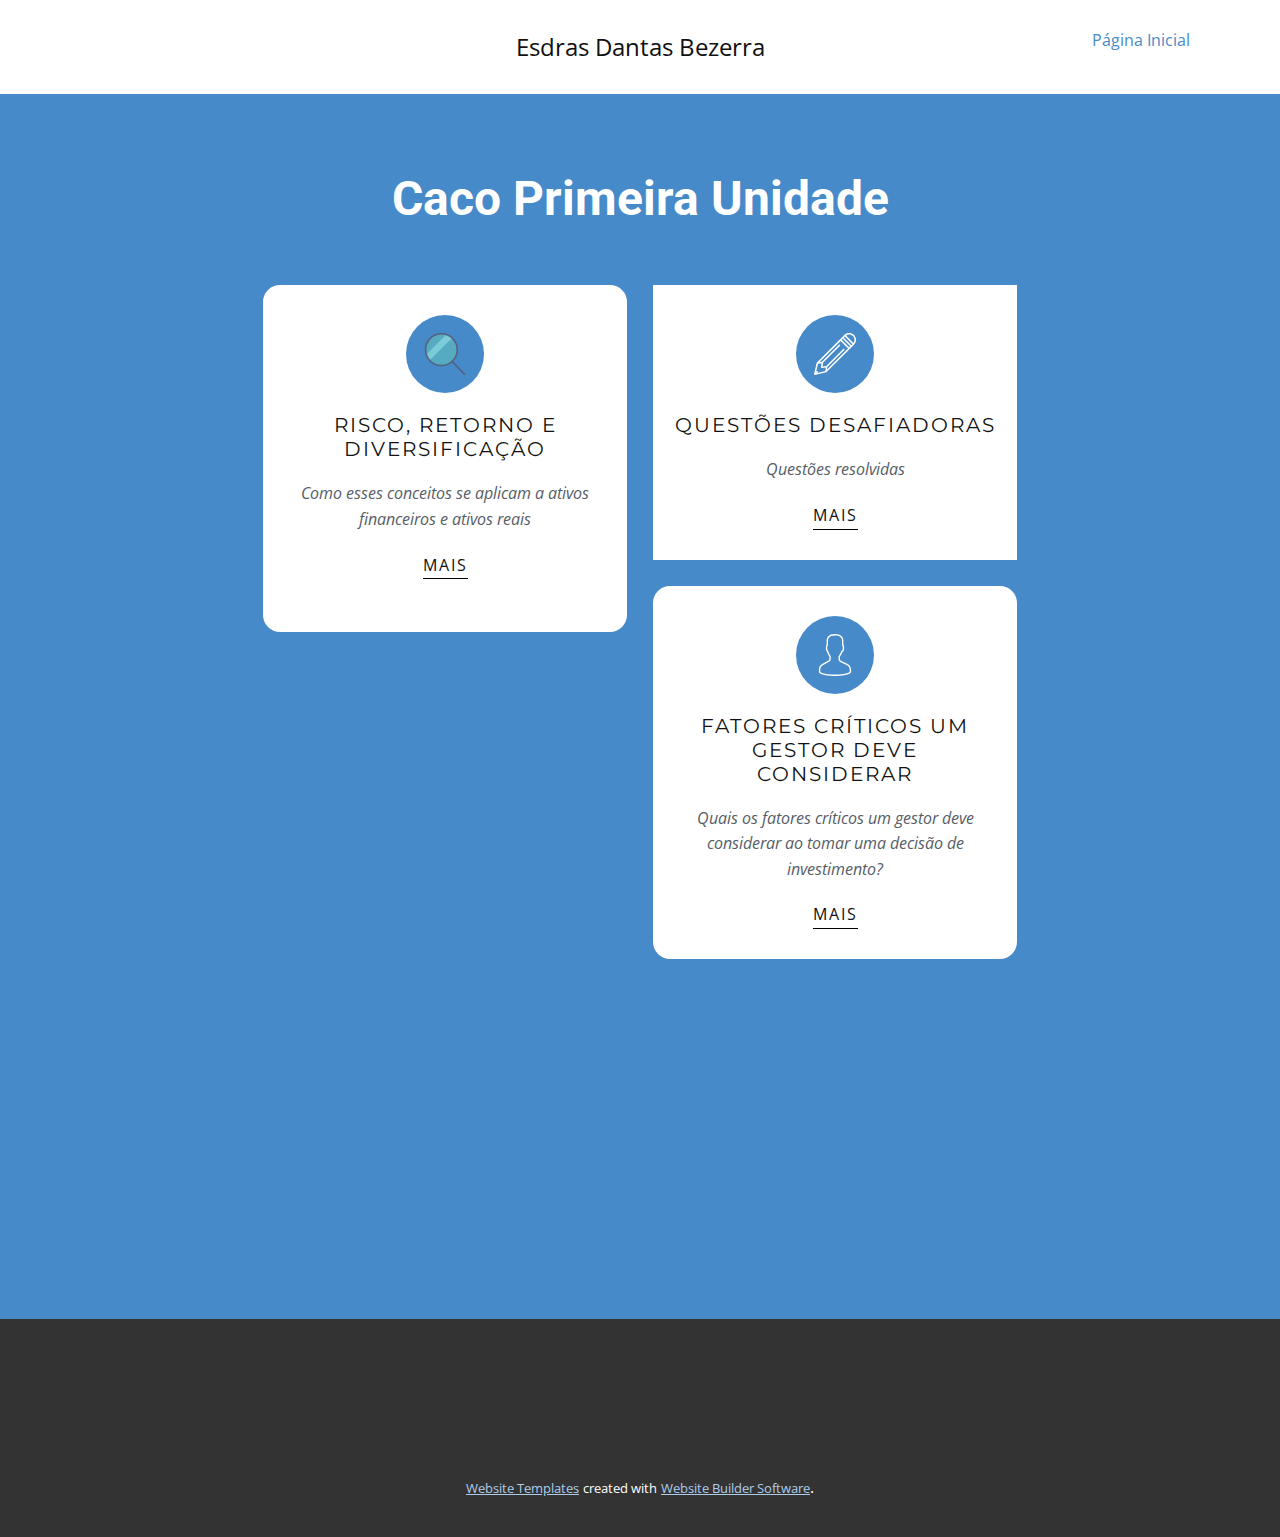
<file: index.html>
<!DOCTYPE html>
<html style="font-size: 16px;" lang="pt"><head>
    <meta name="viewport" content="width=device-width, initial-scale=1.0">
    <meta charset="utf-8">
    <meta name="keywords" content="Caco Primeira Unidade">
    <meta name="description" content="">
    <title>Página Inicial</title>
    <link rel="stylesheet" href="nicepage.css" media="screen">
<link rel="stylesheet" href="Página-Inicial.css" media="screen">
    <script class="u-script" type="text/javascript" src="jquery.js" "="" defer=""></script>
    <script class="u-script" type="text/javascript" src="nicepage.js" "="" defer=""></script>
    <meta name="generator" content="Nicepage 4.17.10, nicepage.com">
    <link id="u-theme-google-font" rel="stylesheet" href="https://fonts.googleapis.com/css?family=Roboto:100,100i,300,300i,400,400i,500,500i,700,700i,900,900i|Open+Sans:300,300i,400,400i,500,500i,600,600i,700,700i,800,800i">
    <link id="u-page-google-font" rel="stylesheet" href="https://fonts.googleapis.com/css?family=Montserrat:100,100i,200,200i,300,300i,400,400i,500,500i,600,600i,700,700i,800,800i,900,900i">
    
    
    <script type="application/ld+json">{
		"@context": "http://schema.org",
		"@type": "Organization",
		"name": ""
}</script>
    <meta name="theme-color" content="#478ac9">
    <meta property="og:title" content="Página Inicial">
    <meta property="og:type" content="website">
  </head>
  <body data-home-page="Página-Inicial.html" data-home-page-title="Página Inicial" class="u-body u-xl-mode" data-lang="pt"><header class="u-clearfix u-header u-header" id="sec-9819"><div class="u-clearfix u-sheet u-sheet-1">
        <nav class="u-align-right u-menu u-menu-one-level u-offcanvas u-menu-1">
          <div class="menu-collapse" style="font-size: 1rem; letter-spacing: 0px;">
            <a class="u-button-style u-custom-left-right-menu-spacing u-custom-padding-bottom u-custom-top-bottom-menu-spacing u-nav-link u-text-active-palette-1-base u-text-hover-palette-2-base" href="#">
              <svg class="u-svg-link" viewBox="0 0 24 24"><use xmlns:xlink="http://www.w3.org/1999/xlink" xlink:href="#menu-hamburger"></use></svg>
              <svg class="u-svg-content" version="1.1" id="menu-hamburger" viewBox="0 0 16 16" x="0px" y="0px" xmlns:xlink="http://www.w3.org/1999/xlink" xmlns="http://www.w3.org/2000/svg"><g><rect y="1" width="16" height="2"></rect><rect y="7" width="16" height="2"></rect><rect y="13" width="16" height="2"></rect>
</g></svg>
            </a>
          </div>
          <div class="u-custom-menu u-nav-container">
            <ul class="u-nav u-unstyled u-nav-1"><li class="u-nav-item"><a class="u-button-style u-nav-link u-text-active-palette-1-base u-text-hover-palette-2-base" href="Página-Inicial.html" style="padding: 10px 20px;">Página Inicial</a>
</li></ul>
          </div>
          <div class="u-custom-menu u-nav-container-collapse">
            <div class="u-black u-container-style u-inner-container-layout u-opacity u-opacity-95 u-sidenav">
              <div class="u-inner-container-layout u-sidenav-overflow">
                <div class="u-menu-close"></div>
                <ul class="u-align-center u-nav u-popupmenu-items u-unstyled u-nav-2"><li class="u-nav-item"><a class="u-button-style u-nav-link" href="Página-Inicial.html">Página Inicial</a>
</li></ul>
              </div>
            </div>
            <div class="u-black u-menu-overlay u-opacity u-opacity-70"></div>
          </div>
        </nav>
        <p class="u-text u-text-default u-text-1">Esdras Dantas Bezerra<br>
        </p>
      </div></header>
    <section class="u-clearfix u-palette-5-light-2 u-section-1" id="carousel_e1e2">
      <div class="u-absolute-hcenter u-container-style u-expanded u-group u-palette-1-base u-shape-rectangle u-group-1">
        <div class="u-container-layout u-container-layout-1">
          <h2 class="u-align-center u-text u-text-body-alt-color u-text-1">Caco Primeira Unidade</h2>
        </div>
      </div>
      <div class="u-clearfix u-gutter-26 u-layout-wrap u-layout-wrap-1">
        <div class="u-gutter-0 u-layout">
          <div class="u-layout-row">
            <div class="u-size-30">
              <div class="u-layout-col">
                <div class="u-align-center u-container-style u-layout-cell u-radius-30 u-size-30 u-white u-layout-cell-1">
                  <div class="u-container-layout u-valign-top u-container-layout-2"><span class="u-icon u-icon-circle u-palette-1-base u-icon-1"><svg class="u-svg-link" preserveAspectRatio="xMidYMin slice" viewBox="0 0 52.966 52.966" style=""><use xmlns:xlink="http://www.w3.org/1999/xlink" xlink:href="#svg-9340"></use></svg><svg xmlns="http://www.w3.org/2000/svg" xmlns:xlink="http://www.w3.org/1999/xlink" version="1.1" xml:space="preserve" class="u-svg-content" viewBox="0 0 52.966 52.966" x="0px" y="0px" id="svg-9340" style="enable-background:new 0 0 52.966 52.966;"><circle style="fill:#57ABC1;" cx="21.983" cy="21" r="20"></circle><line style="fill:none;stroke:#556080;stroke-width:2;stroke-linecap:round;stroke-miterlimit:10;" x1="35.437" y1="35.798" x2="50.983" y2="51.966"></line><path style="fill:#7CCBD8;" d="M3.002,27.253c0.848,2.582,2.24,5.018,4.167,7.146L35.382,6.186
	c-2.129-1.928-4.564-3.319-7.146-4.167L3.002,27.253z"></path><path style="fill:#556080;" d="M21.983,42c-11.58,0-21-9.42-21-21s9.42-21,21-21s21,9.42,21,21S33.562,42,21.983,42z M21.983,2
	c-10.477,0-19,8.523-19,19s8.523,19,19,19s19-8.523,19-19S32.459,2,21.983,2z"></path></svg></span>
                    <h5 class="u-custom-font u-font-montserrat u-text u-text-2"> risco, retorno e diversificação</h5>
                    <p class="u-text u-text-palette-5-dark-2 u-text-3"> Como esses conceitos se aplicam a ativos financeiros e ativos reais</p>
                    <a href="risco-retorno.html" data-page-id="50401811" class="u-active-none u-align-center u-border-1 u-border-active-grey-60 u-border-black u-border-hover-grey-60 u-btn u-button-style u-hover-none u-none u-text-body-color u-btn-1">MAIS</a>
                  </div>
                </div>
                <div class="u-container-style u-layout-cell u-shape-round u-size-30 u-layout-cell-2" data-animation-name="" data-animation-duration="0" data-animation-delay="0" data-animation-direction="">
                  <div class="u-container-layout u-container-layout-3"></div>
                </div>
              </div>
            </div>
            <div class="u-size-30">
              <div class="u-layout-col">
                <div class="u-align-center u-container-style u-layout-cell u-shape-rectangle u-size-20 u-white u-layout-cell-3" data-animation-name="" data-animation-duration="0" data-animation-delay="0" data-animation-direction="">
                  <div class="u-container-layout u-valign-top u-container-layout-4"><span class="u-icon u-icon-circle u-palette-1-base u-icon-2"><svg class="u-svg-link" preserveAspectRatio="xMidYMin slice" viewBox="0 0 55.25 55.25" style=""><use xmlns:xlink="http://www.w3.org/1999/xlink" xlink:href="#svg-ee70"></use></svg><svg class="u-svg-content" viewBox="0 0 55.25 55.25" x="0px" y="0px" id="svg-ee70" style="enable-background:new 0 0 55.25 55.25;"><path d="M52.618,2.631c-3.51-3.508-9.219-3.508-12.729,0L3.827,38.693C3.81,38.71,3.8,38.731,3.785,38.749
	c-0.021,0.024-0.039,0.05-0.058,0.076c-0.053,0.074-0.094,0.153-0.125,0.239c-0.009,0.026-0.022,0.049-0.029,0.075
	c-0.003,0.01-0.009,0.02-0.012,0.03l-3.535,14.85c-0.016,0.067-0.02,0.135-0.022,0.202C0.004,54.234,0,54.246,0,54.259
	c0.001,0.114,0.026,0.225,0.065,0.332c0.009,0.025,0.019,0.047,0.03,0.071c0.049,0.107,0.11,0.21,0.196,0.296
	c0.095,0.095,0.207,0.168,0.328,0.218c0.121,0.05,0.25,0.075,0.379,0.075c0.077,0,0.155-0.009,0.231-0.027l14.85-3.535
	c0.027-0.006,0.051-0.021,0.077-0.03c0.034-0.011,0.066-0.024,0.099-0.039c0.072-0.033,0.139-0.074,0.201-0.123
	c0.024-0.019,0.049-0.033,0.072-0.054c0.008-0.008,0.018-0.012,0.026-0.02l36.063-36.063C56.127,11.85,56.127,6.14,52.618,2.631z
	 M51.204,4.045c2.488,2.489,2.7,6.397,0.65,9.137l-9.787-9.787C44.808,1.345,48.716,1.557,51.204,4.045z M46.254,18.895l-9.9-9.9
	l1.414-1.414l9.9,9.9L46.254,18.895z M4.961,50.288c-0.391-0.391-1.023-0.391-1.414,0L2.79,51.045l2.554-10.728l4.422-0.491
	l-0.569,5.122c-0.004,0.038,0.01,0.073,0.01,0.11c0,0.038-0.014,0.072-0.01,0.11c0.004,0.033,0.021,0.06,0.028,0.092
	c0.012,0.058,0.029,0.111,0.05,0.165c0.026,0.065,0.057,0.124,0.095,0.181c0.031,0.046,0.062,0.087,0.1,0.127
	c0.048,0.051,0.1,0.094,0.157,0.134c0.045,0.031,0.088,0.06,0.138,0.084C9.831,45.982,9.9,46,9.972,46.017
	c0.038,0.009,0.069,0.03,0.108,0.035c0.036,0.004,0.072,0.006,0.109,0.006c0,0,0.001,0,0.001,0c0,0,0.001,0,0.001,0h0.001
	c0,0,0.001,0,0.001,0c0.036,0,0.073-0.002,0.109-0.006l5.122-0.569l-0.491,4.422L4.204,52.459l0.757-0.757
	C5.351,51.312,5.351,50.679,4.961,50.288z M17.511,44.809L39.889,22.43c0.391-0.391,0.391-1.023,0-1.414s-1.023-0.391-1.414,0
	L16.097,43.395l-4.773,0.53l0.53-4.773l22.38-22.378c0.391-0.391,0.391-1.023,0-1.414s-1.023-0.391-1.414,0L10.44,37.738
	l-3.183,0.354L34.94,10.409l9.9,9.9L17.157,47.992L17.511,44.809z M49.082,16.067l-9.9-9.9l1.415-1.415l9.9,9.9L49.082,16.067z"></path></svg></span>
                    <h5 class="u-custom-font u-font-montserrat u-text u-text-4"> questões desafiadoras</h5>
                    <p class="u-text u-text-palette-5-dark-2 u-text-5">Questões resolvidas</p>
                    <a href="questoes.html" data-page-id="2594430866" class="u-active-none u-align-center u-border-1 u-border-active-grey-60 u-border-black u-border-hover-grey-60 u-btn u-button-style u-hover-none u-none u-text-body-color u-btn-2">MAIS</a>
                  </div>
                </div>
                <div class="u-align-center u-container-style u-layout-cell u-radius-30 u-shape-round u-size-20 u-white u-layout-cell-4" data-animation-name="" data-animation-duration="0" data-animation-delay="0" data-animation-direction="">
                  <div class="u-container-layout u-valign-top u-container-layout-5"><span class="u-icon u-icon-circle u-palette-1-base u-text-white u-icon-3"><svg class="u-svg-link" preserveAspectRatio="xMidYMin slice" viewBox="0 0 60 60" style=""><use xmlns:xlink="http://www.w3.org/1999/xlink" xlink:href="#svg-7345"></use></svg><svg class="u-svg-content" viewBox="0 0 60 60" x="0px" y="0px" id="svg-7345" style="enable-background:new 0 0 60 60;"><path d="M48.014,42.889l-9.553-4.776C37.56,37.662,37,36.756,37,35.748v-3.381c0.229-0.28,0.47-0.599,0.719-0.951
	c1.239-1.75,2.232-3.698,2.954-5.799C42.084,24.97,43,23.575,43,22v-4c0-0.963-0.36-1.896-1-2.625v-5.319
	c0.056-0.55,0.276-3.824-2.092-6.525C37.854,1.188,34.521,0,30,0s-7.854,1.188-9.908,3.53C17.724,6.231,17.944,9.506,18,10.056
	v5.319c-0.64,0.729-1,1.662-1,2.625v4c0,1.217,0.553,2.352,1.497,3.109c0.916,3.627,2.833,6.36,3.503,7.237v3.309
	c0,0.968-0.528,1.856-1.377,2.32l-8.921,4.866C8.801,44.424,7,47.458,7,50.762V54c0,4.746,15.045,6,23,6s23-1.254,23-6v-3.043
	C53,47.519,51.089,44.427,48.014,42.889z M51,54c0,1.357-7.412,4-21,4S9,55.357,9,54v-3.238c0-2.571,1.402-4.934,3.659-6.164
	l8.921-4.866C23.073,38.917,24,37.354,24,35.655v-4.019l-0.233-0.278c-0.024-0.029-2.475-2.994-3.41-7.065l-0.091-0.396l-0.341-0.22
	C19.346,23.303,19,22.676,19,22v-4c0-0.561,0.238-1.084,0.67-1.475L20,16.228V10l-0.009-0.131c-0.003-0.027-0.343-2.799,1.605-5.021
	C23.253,2.958,26.081,2,30,2c3.905,0,6.727,0.951,8.386,2.828c1.947,2.201,1.625,5.017,1.623,5.041L40,16.228l0.33,0.298
	C40.762,16.916,41,17.439,41,18v4c0,0.873-0.572,1.637-1.422,1.899l-0.498,0.153l-0.16,0.495c-0.669,2.081-1.622,4.003-2.834,5.713
	c-0.297,0.421-0.586,0.794-0.837,1.079L35,31.623v4.125c0,1.77,0.983,3.361,2.566,4.153l9.553,4.776
	C49.513,45.874,51,48.28,51,50.957V54z"></path></svg></span>
                    <h5 class="u-custom-font u-font-montserrat u-text u-text-6"> fatores críticos um gestor deve considerar</h5>
                    <p class="u-text u-text-palette-5-dark-2 u-text-7"> Quais os fatores críticos um gestor deve considerar ao tomar uma decisão de investimento?</p>
                    <a href="fatores.html" data-page-id="140708878" class="u-active-none u-align-center u-border-1 u-border-active-grey-60 u-border-black u-border-hover-grey-60 u-btn u-button-style u-hover-none u-none u-text-body-color u-btn-3">MAIS</a>
                  </div>
                </div>
                <div class="u-container-style u-layout-cell u-size-20 u-layout-cell-5">
                  <div class="u-container-layout u-container-layout-6"></div>
                </div>
              </div>
            </div>
          </div>
        </div>
      </div>
    </section>
    
    
    <footer class="u-align-center u-clearfix u-footer u-grey-80 u-footer" id="sec-7548"><div class="u-align-left u-clearfix u-sheet u-sheet-1"></div></footer>
    <section class="u-backlink u-clearfix u-grey-80">
      <a class="u-link" href="https://nicepage.com/website-templates" target="_blank">
        <span>Website Templates</span>
      </a>
      <p class="u-text">
        <span>created with</span>
      </p>
      <a class="u-link" href="" target="_blank">
        <span>Website Builder Software</span>
      </a>. 
    </section>
  
</body></html>
</file>
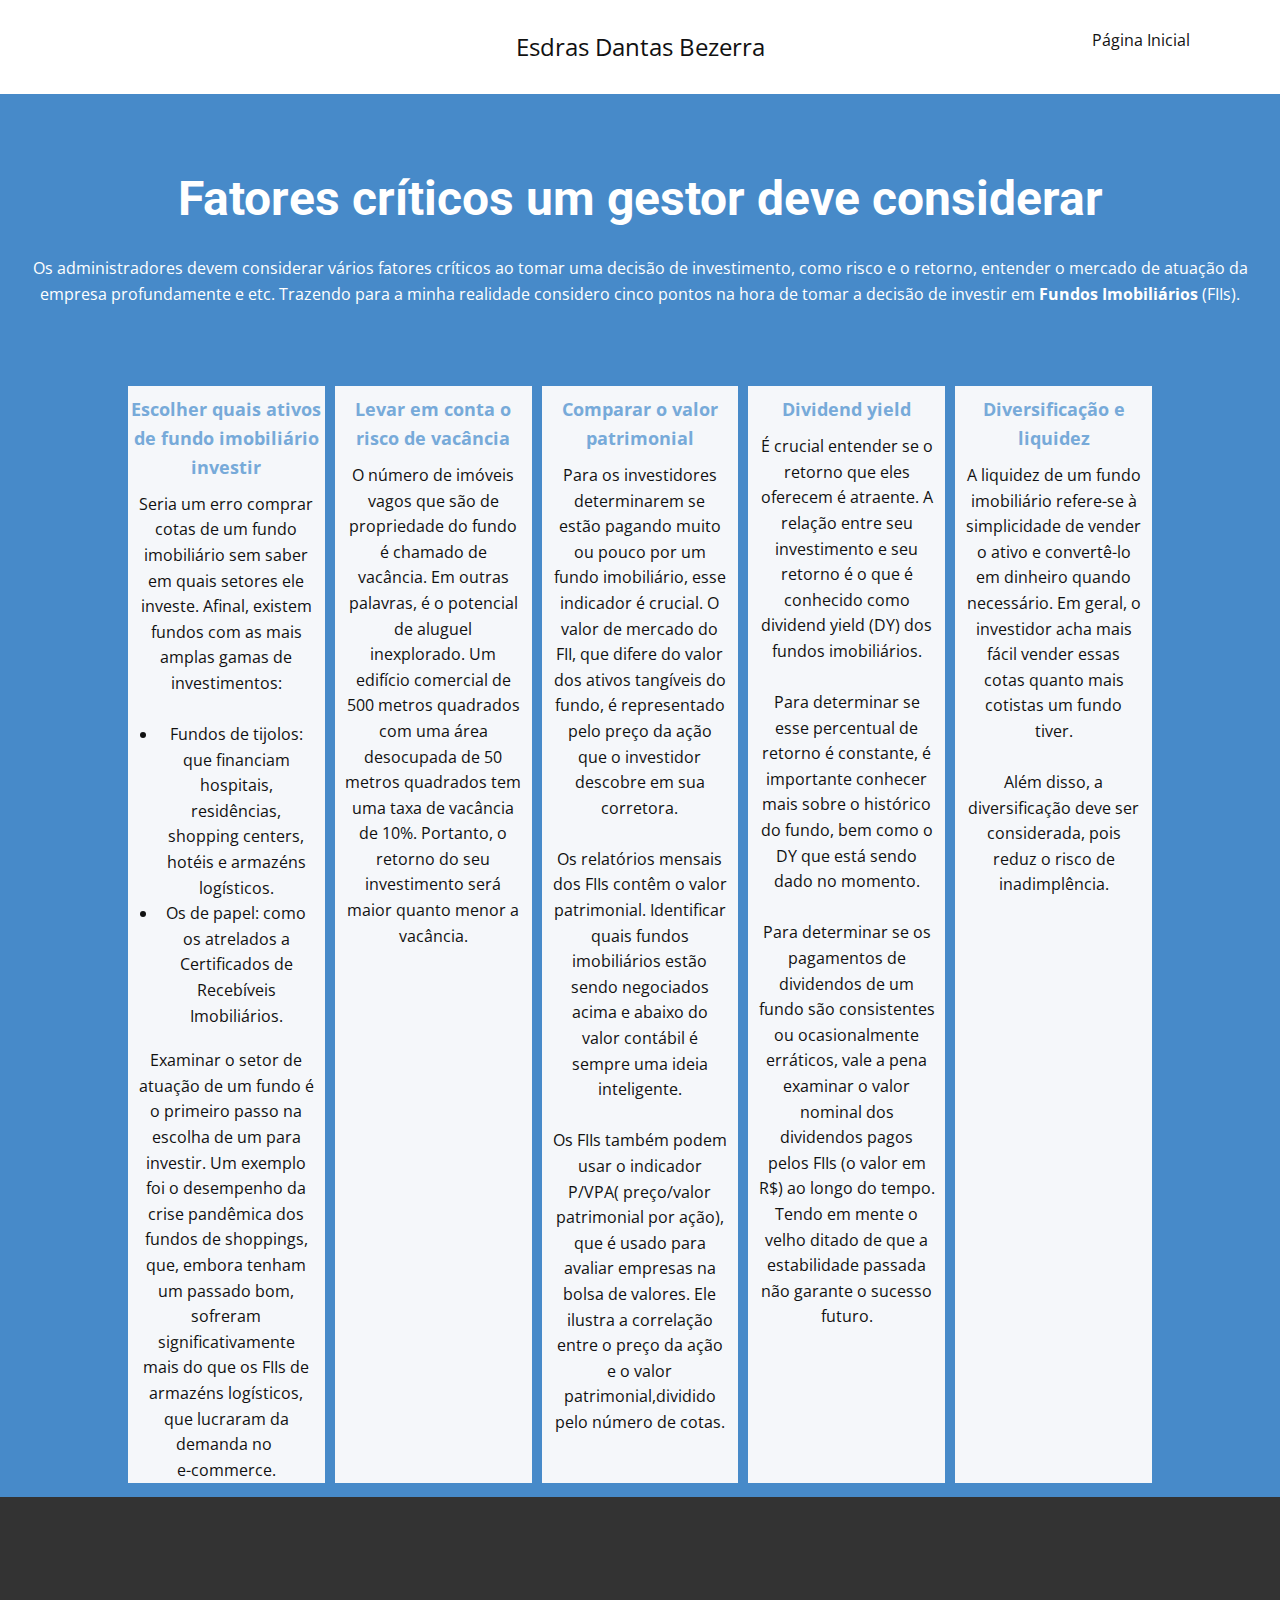
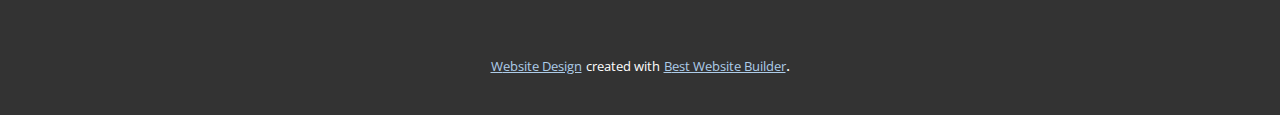
<file: fatores.html>
<!DOCTYPE html>
<html style="font-size: 16px;" lang="pt"><head>
    <meta name="viewport" content="width=device-width, initial-scale=1.0">
    <meta charset="utf-8">
    <meta name="keywords" content="Caco Primeira Unidade">
    <meta name="description" content="">
    <title>fatores</title>
    <link rel="stylesheet" href="nicepage.css" media="screen">
<link rel="stylesheet" href="fatores.css" media="screen">
    <script class="u-script" type="text/javascript" src="jquery.js" "="" defer=""></script>
    <script class="u-script" type="text/javascript" src="nicepage.js" "="" defer=""></script>
    <meta name="generator" content="Nicepage 4.17.10, nicepage.com">
    <link id="u-theme-google-font" rel="stylesheet" href="https://fonts.googleapis.com/css?family=Roboto:100,100i,300,300i,400,400i,500,500i,700,700i,900,900i|Open+Sans:300,300i,400,400i,500,500i,600,600i,700,700i,800,800i">
    
    
    <script type="application/ld+json">{
		"@context": "http://schema.org",
		"@type": "Organization",
		"name": ""
}</script>
    <meta name="theme-color" content="#478ac9">
    <meta property="og:title" content="fatores">
    <meta property="og:type" content="website">
  </head>
  <body class="u-body u-xl-mode" data-lang="pt"><header class="u-clearfix u-header u-header" id="sec-9819"><div class="u-clearfix u-sheet u-sheet-1">
        <nav class="u-align-right u-menu u-menu-one-level u-offcanvas u-menu-1">
          <div class="menu-collapse" style="font-size: 1rem; letter-spacing: 0px;">
            <a class="u-button-style u-custom-left-right-menu-spacing u-custom-padding-bottom u-custom-top-bottom-menu-spacing u-nav-link u-text-active-palette-1-base u-text-hover-palette-2-base" href="#">
              <svg class="u-svg-link" viewBox="0 0 24 24"><use xmlns:xlink="http://www.w3.org/1999/xlink" xlink:href="#menu-hamburger"></use></svg>
              <svg class="u-svg-content" version="1.1" id="menu-hamburger" viewBox="0 0 16 16" x="0px" y="0px" xmlns:xlink="http://www.w3.org/1999/xlink" xmlns="http://www.w3.org/2000/svg"><g><rect y="1" width="16" height="2"></rect><rect y="7" width="16" height="2"></rect><rect y="13" width="16" height="2"></rect>
</g></svg>
            </a>
          </div>
          <div class="u-custom-menu u-nav-container">
            <ul class="u-nav u-unstyled u-nav-1"><li class="u-nav-item"><a class="u-button-style u-nav-link u-text-active-palette-1-base u-text-hover-palette-2-base" href="Página-Inicial.html" style="padding: 10px 20px;">Página Inicial</a>
</li></ul>
          </div>
          <div class="u-custom-menu u-nav-container-collapse">
            <div class="u-black u-container-style u-inner-container-layout u-opacity u-opacity-95 u-sidenav">
              <div class="u-inner-container-layout u-sidenav-overflow">
                <div class="u-menu-close"></div>
                <ul class="u-align-center u-nav u-popupmenu-items u-unstyled u-nav-2"><li class="u-nav-item"><a class="u-button-style u-nav-link" href="Página-Inicial.html">Página Inicial</a>
</li></ul>
              </div>
            </div>
            <div class="u-black u-menu-overlay u-opacity u-opacity-70"></div>
          </div>
        </nav>
        <p class="u-text u-text-default u-text-1">Esdras Dantas Bezerra<br>
        </p>
      </div></header>
    <section class="u-clearfix u-palette-5-light-2 u-section-1" id="carousel_e1e2">
      <div class="u-container-style u-expanded-width u-group u-palette-1-base u-shape-rectangle u-group-1">
        <div class="u-container-layout u-container-layout-1">
          <h2 class="u-align-center u-text u-text-body-alt-color u-text-1"> Fatores críticos um gestor deve considerar</h2>
          <p class="u-align-center u-text u-text-2">Os administradores devem considerar vários fatores críticos ao tomar uma decisão de investimento, como risco e o retorno,&nbsp;entender o mercado de atuação da empresa profundamente e etc. Trazendo para a minha realidade considero cinco pontos na hora de tomar a decisão de investir em <b>Fundos Imobiliários</b>&nbsp;(FIIs).
          </p>
          <div class="u-list u-list-1">
            <div class="u-repeater u-repeater-1">
              <div class="u-container-style u-custom-item u-list-item u-palette-5-light-3 u-repeater-item u-list-item-1">
                <div class="u-container-layout u-similar-container u-container-layout-2">
                  <p class="u-align-center u-text u-text-default u-text-palette-1-light-1 u-text-3">
                    <span style="font-weight: 700;">Escolher quais ativos de fundo imobiliário investir</span>
                  </p>
                  <p class="u-align-center u-text u-text-4"> Seria um erro comprar cotas de um fundo imobiliário sem saber em quais setores ele investe. Afinal, existem fundos com as mais amplas gamas de investimentos:<br>&nbsp;<br>
                  </p>
                  <ul class="u-align-center u-custom-item u-text u-text-5">
                    <li> Fundos de tijolos: que financiam hospitais, residências, shopping centers, hotéis e armazéns logísticos.</li>
                    <li> Os de papel: como os atrelados a Certificados de Recebíveis Imobiliários.</li>
                  </ul>
                  <p class="u-align-center u-custom-item u-text u-text-6"> Examinar o setor de atuação de um fundo é o primeiro passo na escolha de um para investir. Um exemplo foi o desempenho da crise pandêmica dos fundos de shoppings, que, embora tenham um passado bom, sofreram significativamente mais do que os FIIs de armazéns logísticos, que lucraram da demanda no&nbsp;<br>e-commerce.
                  </p>
                </div>
              </div>
              <div class="u-container-style u-custom-item u-list-item u-palette-5-light-3 u-repeater-item u-list-item-2">
                <div class="u-container-layout u-similar-container u-container-layout-3">
                  <p class="u-align-center u-text u-text-default u-text-palette-1-light-1 u-text-7">Levar em conta o risco de va​cância</p>
                  <p class="u-align-center u-text u-text-8"> O número de imóveis vagos que são de propriedade do fundo é chamado de vacância. Em outras palavras, é o potencial de aluguel inexplorado. Um edifício comercial de 500 metros quadrados com uma área desocupada de 50 metros quadrados tem uma taxa de vacância de 10%. Portanto, o retorno do seu investimento será maior quanto menor a vacância.</p>
                  <p class="u-align-center u-custom-item u-text u-text-9"></p>
                  <p class="u-align-center u-custom-item u-text u-text-10">&nbsp; &nbsp;</p>
                </div>
              </div>
              <div class="u-container-style u-custom-item u-list-item u-palette-5-light-3 u-repeater-item u-list-item-3">
                <div class="u-container-layout u-similar-container u-container-layout-4">
                  <p class="u-align-center u-text u-text-default u-text-palette-1-light-1 u-text-11"> Comparar o valor patrimonial</p>
                  <p class="u-align-center u-text u-text-12"> Para os investidores determinarem se estão pagando muito ou pouco por um fundo imobiliário, esse indicador é crucial. O valor de mercado do FII, que difere do valor dos ativos tangíveis do fundo, é representado pelo preço da ação que o investidor descobre em sua corretora.<br>
                    <br>Os relatórios mensais dos FIIs contêm o valor patrimonial. Identificar quais fundos imobiliários estão sendo negociados acima e abaixo do valor contábil é sempre uma ideia inteligente.<br>
                    <br>Os FIIs também podem usar o indicador P/VPA( preço/valor patrimonial por ação), que é usado para avaliar empresas na bolsa de valores. Ele ilustra a correlação entre o preço da ação e o valor patrimonial,dividido pelo número de cotas.<br>
                  </p>
                  <p class="u-align-center u-custom-item u-text u-text-13"></p>
                  <p class="u-align-center u-custom-item u-text u-text-14">&nbsp;&nbsp;</p>
                </div>
              </div>
              <div class="u-container-style u-custom-item u-list-item u-palette-5-light-3 u-repeater-item u-list-item-4">
                <div class="u-container-layout u-similar-container u-container-layout-5">
                  <p class="u-align-center u-text u-text-default u-text-palette-1-light-1 u-text-15"> Dividend yield</p>
                  <p class="u-align-center u-text u-text-16"> É crucial entender se o retorno que eles oferecem é atraente. A relação entre seu investimento e seu retorno é o que é conhecido como dividend yield (DY) dos fundos imobiliários.<br>
                    <br>Para determinar se esse percentual de retorno é constante, é importante conhecer mais sobre o histórico do fundo, bem como o DY que está sendo dado no momento.<br>
                    <br>Para determinar se os pagamentos de dividendos de um fundo são consistentes ou ocasionalmente erráticos, vale a pena examinar o valor nominal dos dividendos pagos pelos FIIs (o valor em R$) ao longo do tempo. Tendo em mente o velho ditado de que a estabilidade passada não garante o sucesso futuro.<br>
                  </p>
                  <p class="u-align-center u-custom-item u-text u-text-17"></p>
                  <p class="u-align-center u-custom-item u-text u-text-18">&nbsp; &nbsp; &nbsp;</p>
                </div>
              </div>
              <div class="u-container-style u-custom-item u-list-item u-palette-5-light-3 u-repeater-item u-list-item-5">
                <div class="u-container-layout u-similar-container u-container-layout-6">
                  <p class="u-align-center u-text u-text-default u-text-palette-1-light-1 u-text-19">Diversificação e liquidez</p>
                  <p class="u-align-center u-text u-text-20"> A liquidez de um fundo imobiliário refere-se à simplicidade de vender o ativo e convertê-lo em dinheiro quando necessário. Em geral, o investidor acha mais fácil vender essas cotas quanto mais cotistas um fundo tiver.<br>
                    <br>Além disso, a diversificação deve ser considerada, pois reduz o risco de inadimplência.
                  </p>
                  <p class="u-align-center u-custom-item u-text u-text-21"></p>
                  <p class="u-align-center u-custom-item u-text u-text-22">&nbsp; &nbsp; &nbsp;</p>
                </div>
              </div>
            </div>
          </div>
        </div>
      </div>
    </section>
    
    
    <footer class="u-align-center u-clearfix u-footer u-grey-80 u-footer" id="sec-7548"><div class="u-align-left u-clearfix u-sheet u-sheet-1"></div></footer>
    <section class="u-backlink u-clearfix u-grey-80">
      <a class="u-link" href="https://nicepage.com/website-design" target="_blank">
        <span>Website Design</span>
      </a>
      <p class="u-text">
        <span>created with</span>
      </p>
      <a class="u-link" href="https://nicepage.site" target="_blank">
        <span>Best Website Builder</span>
      </a>. 
    </section>
  
</body></html>
</file>
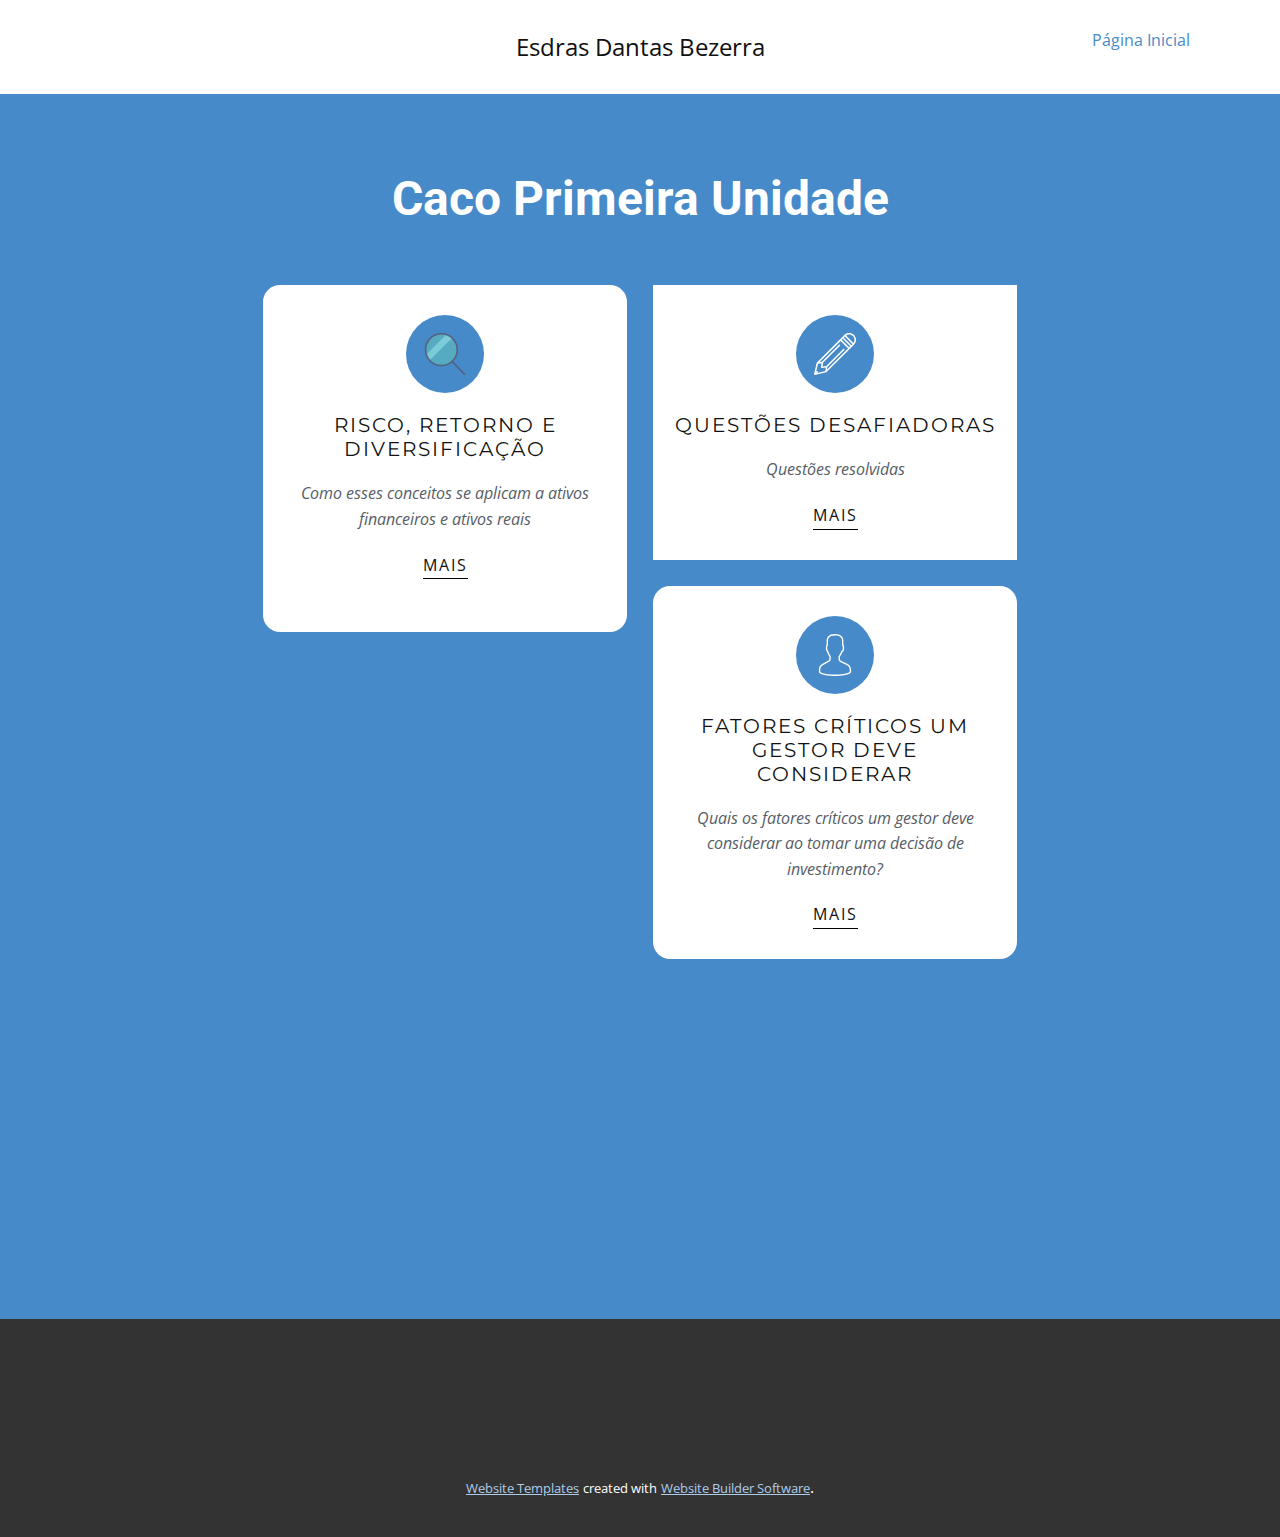
<file: Página-Inicial.html>
<!DOCTYPE html>
<html style="font-size: 16px;" lang="pt"><head>
    <meta name="viewport" content="width=device-width, initial-scale=1.0">
    <meta charset="utf-8">
    <meta name="keywords" content="Caco Primeira Unidade">
    <meta name="description" content="">
    <title>Página Inicial</title>
    <link rel="stylesheet" href="nicepage.css" media="screen">
<link rel="stylesheet" href="Página-Inicial.css" media="screen">
    <script class="u-script" type="text/javascript" src="jquery.js" "="" defer=""></script>
    <script class="u-script" type="text/javascript" src="nicepage.js" "="" defer=""></script>
    <meta name="generator" content="Nicepage 4.17.10, nicepage.com">
    <link id="u-theme-google-font" rel="stylesheet" href="https://fonts.googleapis.com/css?family=Roboto:100,100i,300,300i,400,400i,500,500i,700,700i,900,900i|Open+Sans:300,300i,400,400i,500,500i,600,600i,700,700i,800,800i">
    <link id="u-page-google-font" rel="stylesheet" href="https://fonts.googleapis.com/css?family=Montserrat:100,100i,200,200i,300,300i,400,400i,500,500i,600,600i,700,700i,800,800i,900,900i">
    
    
    <script type="application/ld+json">{
		"@context": "http://schema.org",
		"@type": "Organization",
		"name": ""
}</script>
    <meta name="theme-color" content="#478ac9">
    <meta property="og:title" content="Página Inicial">
    <meta property="og:type" content="website">
  </head>
  <body class="u-body u-xl-mode" data-lang="pt"><header class="u-clearfix u-header u-header" id="sec-9819"><div class="u-clearfix u-sheet u-sheet-1">
        <nav class="u-align-right u-menu u-menu-one-level u-offcanvas u-menu-1">
          <div class="menu-collapse" style="font-size: 1rem; letter-spacing: 0px;">
            <a class="u-button-style u-custom-left-right-menu-spacing u-custom-padding-bottom u-custom-top-bottom-menu-spacing u-nav-link u-text-active-palette-1-base u-text-hover-palette-2-base" href="#">
              <svg class="u-svg-link" viewBox="0 0 24 24"><use xmlns:xlink="http://www.w3.org/1999/xlink" xlink:href="#menu-hamburger"></use></svg>
              <svg class="u-svg-content" version="1.1" id="menu-hamburger" viewBox="0 0 16 16" x="0px" y="0px" xmlns:xlink="http://www.w3.org/1999/xlink" xmlns="http://www.w3.org/2000/svg"><g><rect y="1" width="16" height="2"></rect><rect y="7" width="16" height="2"></rect><rect y="13" width="16" height="2"></rect>
</g></svg>
            </a>
          </div>
          <div class="u-custom-menu u-nav-container">
            <ul class="u-nav u-unstyled u-nav-1"><li class="u-nav-item"><a class="u-button-style u-nav-link u-text-active-palette-1-base u-text-hover-palette-2-base" href="Página-Inicial.html" style="padding: 10px 20px;">Página Inicial</a>
</li></ul>
          </div>
          <div class="u-custom-menu u-nav-container-collapse">
            <div class="u-black u-container-style u-inner-container-layout u-opacity u-opacity-95 u-sidenav">
              <div class="u-inner-container-layout u-sidenav-overflow">
                <div class="u-menu-close"></div>
                <ul class="u-align-center u-nav u-popupmenu-items u-unstyled u-nav-2"><li class="u-nav-item"><a class="u-button-style u-nav-link" href="Página-Inicial.html">Página Inicial</a>
</li></ul>
              </div>
            </div>
            <div class="u-black u-menu-overlay u-opacity u-opacity-70"></div>
          </div>
        </nav>
        <p class="u-text u-text-default u-text-1">Esdras Dantas Bezerra<br>
        </p>
      </div></header>
    <section class="u-clearfix u-palette-5-light-2 u-section-1" id="carousel_e1e2">
      <div class="u-absolute-hcenter u-container-style u-expanded u-group u-palette-1-base u-shape-rectangle u-group-1">
        <div class="u-container-layout u-container-layout-1">
          <h2 class="u-align-center u-text u-text-body-alt-color u-text-1">Caco Primeira Unidade</h2>
        </div>
      </div>
      <div class="u-clearfix u-gutter-26 u-layout-wrap u-layout-wrap-1">
        <div class="u-gutter-0 u-layout">
          <div class="u-layout-row">
            <div class="u-size-30">
              <div class="u-layout-col">
                <div class="u-align-center u-container-style u-layout-cell u-radius-30 u-size-30 u-white u-layout-cell-1">
                  <div class="u-container-layout u-valign-top u-container-layout-2"><span class="u-icon u-icon-circle u-palette-1-base u-icon-1"><svg class="u-svg-link" preserveAspectRatio="xMidYMin slice" viewBox="0 0 52.966 52.966" style=""><use xmlns:xlink="http://www.w3.org/1999/xlink" xlink:href="#svg-9340"></use></svg><svg xmlns="http://www.w3.org/2000/svg" xmlns:xlink="http://www.w3.org/1999/xlink" version="1.1" xml:space="preserve" class="u-svg-content" viewBox="0 0 52.966 52.966" x="0px" y="0px" id="svg-9340" style="enable-background:new 0 0 52.966 52.966;"><circle style="fill:#57ABC1;" cx="21.983" cy="21" r="20"></circle><line style="fill:none;stroke:#556080;stroke-width:2;stroke-linecap:round;stroke-miterlimit:10;" x1="35.437" y1="35.798" x2="50.983" y2="51.966"></line><path style="fill:#7CCBD8;" d="M3.002,27.253c0.848,2.582,2.24,5.018,4.167,7.146L35.382,6.186
	c-2.129-1.928-4.564-3.319-7.146-4.167L3.002,27.253z"></path><path style="fill:#556080;" d="M21.983,42c-11.58,0-21-9.42-21-21s9.42-21,21-21s21,9.42,21,21S33.562,42,21.983,42z M21.983,2
	c-10.477,0-19,8.523-19,19s8.523,19,19,19s19-8.523,19-19S32.459,2,21.983,2z"></path></svg></span>
                    <h5 class="u-custom-font u-font-montserrat u-text u-text-2"> risco, retorno e diversificação</h5>
                    <p class="u-text u-text-palette-5-dark-2 u-text-3"> Como esses conceitos se aplicam a ativos financeiros e ativos reais</p>
                    <a href="risco-retorno.html" data-page-id="50401811" class="u-active-none u-align-center u-border-1 u-border-active-grey-60 u-border-black u-border-hover-grey-60 u-btn u-button-style u-hover-none u-none u-text-body-color u-btn-1">MAIS</a>
                  </div>
                </div>
                <div class="u-container-style u-layout-cell u-shape-round u-size-30 u-layout-cell-2" data-animation-name="" data-animation-duration="0" data-animation-delay="0" data-animation-direction="">
                  <div class="u-container-layout u-container-layout-3"></div>
                </div>
              </div>
            </div>
            <div class="u-size-30">
              <div class="u-layout-col">
                <div class="u-align-center u-container-style u-layout-cell u-shape-rectangle u-size-20 u-white u-layout-cell-3" data-animation-name="" data-animation-duration="0" data-animation-delay="0" data-animation-direction="">
                  <div class="u-container-layout u-valign-top u-container-layout-4"><span class="u-icon u-icon-circle u-palette-1-base u-icon-2"><svg class="u-svg-link" preserveAspectRatio="xMidYMin slice" viewBox="0 0 55.25 55.25" style=""><use xmlns:xlink="http://www.w3.org/1999/xlink" xlink:href="#svg-ee70"></use></svg><svg class="u-svg-content" viewBox="0 0 55.25 55.25" x="0px" y="0px" id="svg-ee70" style="enable-background:new 0 0 55.25 55.25;"><path d="M52.618,2.631c-3.51-3.508-9.219-3.508-12.729,0L3.827,38.693C3.81,38.71,3.8,38.731,3.785,38.749
	c-0.021,0.024-0.039,0.05-0.058,0.076c-0.053,0.074-0.094,0.153-0.125,0.239c-0.009,0.026-0.022,0.049-0.029,0.075
	c-0.003,0.01-0.009,0.02-0.012,0.03l-3.535,14.85c-0.016,0.067-0.02,0.135-0.022,0.202C0.004,54.234,0,54.246,0,54.259
	c0.001,0.114,0.026,0.225,0.065,0.332c0.009,0.025,0.019,0.047,0.03,0.071c0.049,0.107,0.11,0.21,0.196,0.296
	c0.095,0.095,0.207,0.168,0.328,0.218c0.121,0.05,0.25,0.075,0.379,0.075c0.077,0,0.155-0.009,0.231-0.027l14.85-3.535
	c0.027-0.006,0.051-0.021,0.077-0.03c0.034-0.011,0.066-0.024,0.099-0.039c0.072-0.033,0.139-0.074,0.201-0.123
	c0.024-0.019,0.049-0.033,0.072-0.054c0.008-0.008,0.018-0.012,0.026-0.02l36.063-36.063C56.127,11.85,56.127,6.14,52.618,2.631z
	 M51.204,4.045c2.488,2.489,2.7,6.397,0.65,9.137l-9.787-9.787C44.808,1.345,48.716,1.557,51.204,4.045z M46.254,18.895l-9.9-9.9
	l1.414-1.414l9.9,9.9L46.254,18.895z M4.961,50.288c-0.391-0.391-1.023-0.391-1.414,0L2.79,51.045l2.554-10.728l4.422-0.491
	l-0.569,5.122c-0.004,0.038,0.01,0.073,0.01,0.11c0,0.038-0.014,0.072-0.01,0.11c0.004,0.033,0.021,0.06,0.028,0.092
	c0.012,0.058,0.029,0.111,0.05,0.165c0.026,0.065,0.057,0.124,0.095,0.181c0.031,0.046,0.062,0.087,0.1,0.127
	c0.048,0.051,0.1,0.094,0.157,0.134c0.045,0.031,0.088,0.06,0.138,0.084C9.831,45.982,9.9,46,9.972,46.017
	c0.038,0.009,0.069,0.03,0.108,0.035c0.036,0.004,0.072,0.006,0.109,0.006c0,0,0.001,0,0.001,0c0,0,0.001,0,0.001,0h0.001
	c0,0,0.001,0,0.001,0c0.036,0,0.073-0.002,0.109-0.006l5.122-0.569l-0.491,4.422L4.204,52.459l0.757-0.757
	C5.351,51.312,5.351,50.679,4.961,50.288z M17.511,44.809L39.889,22.43c0.391-0.391,0.391-1.023,0-1.414s-1.023-0.391-1.414,0
	L16.097,43.395l-4.773,0.53l0.53-4.773l22.38-22.378c0.391-0.391,0.391-1.023,0-1.414s-1.023-0.391-1.414,0L10.44,37.738
	l-3.183,0.354L34.94,10.409l9.9,9.9L17.157,47.992L17.511,44.809z M49.082,16.067l-9.9-9.9l1.415-1.415l9.9,9.9L49.082,16.067z"></path></svg></span>
                    <h5 class="u-custom-font u-font-montserrat u-text u-text-4"> questões desafiadoras</h5>
                    <p class="u-text u-text-palette-5-dark-2 u-text-5">Questões resolvidas</p>
                    <a href="questoes.html" data-page-id="2594430866" class="u-active-none u-align-center u-border-1 u-border-active-grey-60 u-border-black u-border-hover-grey-60 u-btn u-button-style u-hover-none u-none u-text-body-color u-btn-2">MAIS</a>
                  </div>
                </div>
                <div class="u-align-center u-container-style u-layout-cell u-radius-30 u-shape-round u-size-20 u-white u-layout-cell-4" data-animation-name="" data-animation-duration="0" data-animation-delay="0" data-animation-direction="">
                  <div class="u-container-layout u-valign-top u-container-layout-5"><span class="u-icon u-icon-circle u-palette-1-base u-text-white u-icon-3"><svg class="u-svg-link" preserveAspectRatio="xMidYMin slice" viewBox="0 0 60 60" style=""><use xmlns:xlink="http://www.w3.org/1999/xlink" xlink:href="#svg-7345"></use></svg><svg class="u-svg-content" viewBox="0 0 60 60" x="0px" y="0px" id="svg-7345" style="enable-background:new 0 0 60 60;"><path d="M48.014,42.889l-9.553-4.776C37.56,37.662,37,36.756,37,35.748v-3.381c0.229-0.28,0.47-0.599,0.719-0.951
	c1.239-1.75,2.232-3.698,2.954-5.799C42.084,24.97,43,23.575,43,22v-4c0-0.963-0.36-1.896-1-2.625v-5.319
	c0.056-0.55,0.276-3.824-2.092-6.525C37.854,1.188,34.521,0,30,0s-7.854,1.188-9.908,3.53C17.724,6.231,17.944,9.506,18,10.056
	v5.319c-0.64,0.729-1,1.662-1,2.625v4c0,1.217,0.553,2.352,1.497,3.109c0.916,3.627,2.833,6.36,3.503,7.237v3.309
	c0,0.968-0.528,1.856-1.377,2.32l-8.921,4.866C8.801,44.424,7,47.458,7,50.762V54c0,4.746,15.045,6,23,6s23-1.254,23-6v-3.043
	C53,47.519,51.089,44.427,48.014,42.889z M51,54c0,1.357-7.412,4-21,4S9,55.357,9,54v-3.238c0-2.571,1.402-4.934,3.659-6.164
	l8.921-4.866C23.073,38.917,24,37.354,24,35.655v-4.019l-0.233-0.278c-0.024-0.029-2.475-2.994-3.41-7.065l-0.091-0.396l-0.341-0.22
	C19.346,23.303,19,22.676,19,22v-4c0-0.561,0.238-1.084,0.67-1.475L20,16.228V10l-0.009-0.131c-0.003-0.027-0.343-2.799,1.605-5.021
	C23.253,2.958,26.081,2,30,2c3.905,0,6.727,0.951,8.386,2.828c1.947,2.201,1.625,5.017,1.623,5.041L40,16.228l0.33,0.298
	C40.762,16.916,41,17.439,41,18v4c0,0.873-0.572,1.637-1.422,1.899l-0.498,0.153l-0.16,0.495c-0.669,2.081-1.622,4.003-2.834,5.713
	c-0.297,0.421-0.586,0.794-0.837,1.079L35,31.623v4.125c0,1.77,0.983,3.361,2.566,4.153l9.553,4.776
	C49.513,45.874,51,48.28,51,50.957V54z"></path></svg></span>
                    <h5 class="u-custom-font u-font-montserrat u-text u-text-6"> fatores críticos um gestor deve considerar</h5>
                    <p class="u-text u-text-palette-5-dark-2 u-text-7"> Quais os fatores críticos um gestor deve considerar ao tomar uma decisão de investimento?</p>
                    <a href="fatores.html" data-page-id="140708878" class="u-active-none u-align-center u-border-1 u-border-active-grey-60 u-border-black u-border-hover-grey-60 u-btn u-button-style u-hover-none u-none u-text-body-color u-btn-3">MAIS</a>
                  </div>
                </div>
                <div class="u-container-style u-layout-cell u-size-20 u-layout-cell-5">
                  <div class="u-container-layout u-container-layout-6"></div>
                </div>
              </div>
            </div>
          </div>
        </div>
      </div>
    </section>
    
    
    <footer class="u-align-center u-clearfix u-footer u-grey-80 u-footer" id="sec-7548"><div class="u-align-left u-clearfix u-sheet u-sheet-1"></div></footer>
    <section class="u-backlink u-clearfix u-grey-80">
      <a class="u-link" href="https://nicepage.com/website-templates" target="_blank">
        <span>Website Templates</span>
      </a>
      <p class="u-text">
        <span>created with</span>
      </p>
      <a class="u-link" href="" target="_blank">
        <span>Website Builder Software</span>
      </a>. 
    </section>
  
</body></html>
</file>
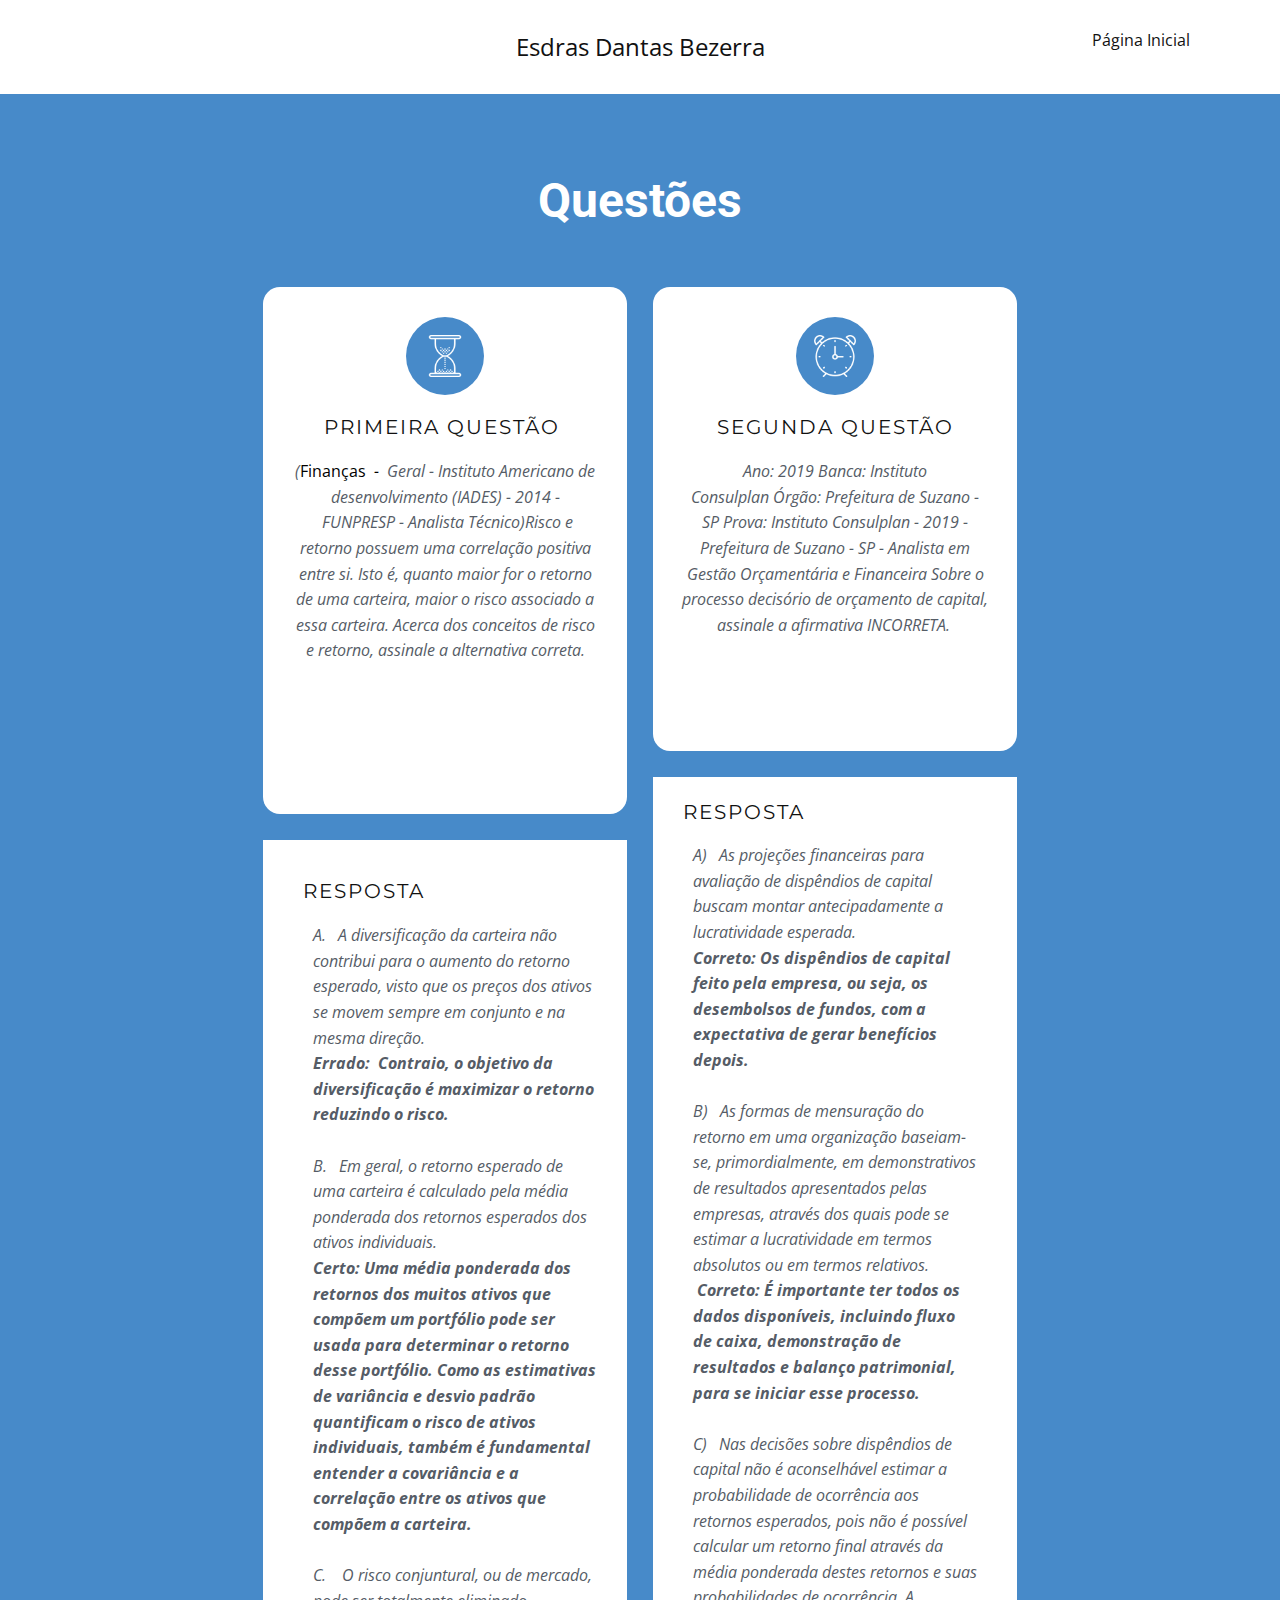
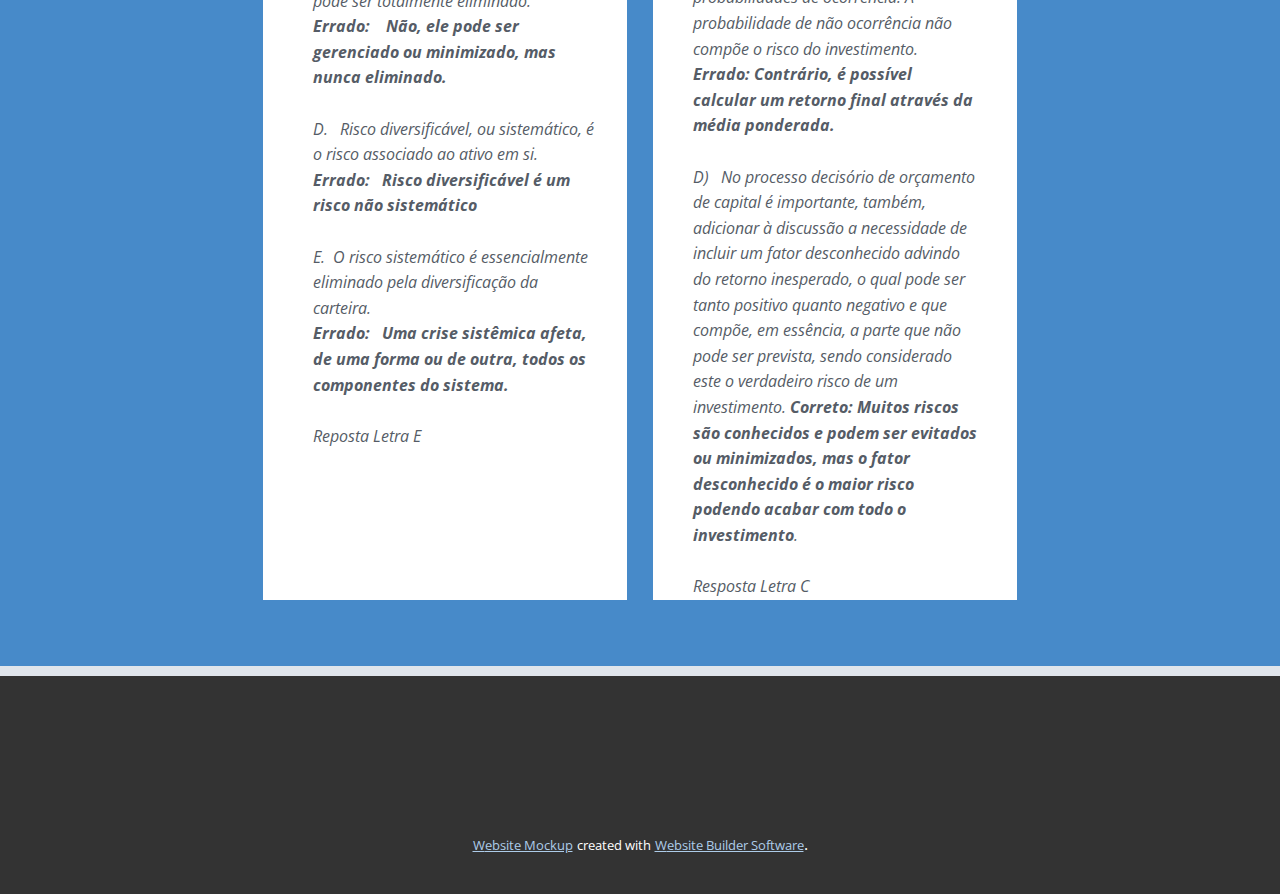
<file: questoes.html>
<!DOCTYPE html>
<html style="font-size: 16px;" lang="pt"><head>
    <meta name="viewport" content="width=device-width, initial-scale=1.0">
    <meta charset="utf-8">
    <meta name="keywords" content="Caco Primeira Unidade">
    <meta name="description" content="">
    <title>questoes</title>
    <link rel="stylesheet" href="nicepage.css" media="screen">
<link rel="stylesheet" href="questoes.css" media="screen">
    <script class="u-script" type="text/javascript" src="jquery.js" "="" defer=""></script>
    <script class="u-script" type="text/javascript" src="nicepage.js" "="" defer=""></script>
    <meta name="generator" content="Nicepage 4.17.10, nicepage.com">
    <link id="u-theme-google-font" rel="stylesheet" href="https://fonts.googleapis.com/css?family=Roboto:100,100i,300,300i,400,400i,500,500i,700,700i,900,900i|Open+Sans:300,300i,400,400i,500,500i,600,600i,700,700i,800,800i">
    <link id="u-page-google-font" rel="stylesheet" href="https://fonts.googleapis.com/css?family=Montserrat:100,100i,200,200i,300,300i,400,400i,500,500i,600,600i,700,700i,800,800i,900,900i">
    
    
    <script type="application/ld+json">{
		"@context": "http://schema.org",
		"@type": "Organization",
		"name": ""
}</script>
    <meta name="theme-color" content="#478ac9">
    <meta property="og:title" content="questoes">
    <meta property="og:type" content="website">
  </head>
  <body class="u-body u-xl-mode" data-lang="pt"><header class="u-clearfix u-header u-header" id="sec-9819"><div class="u-clearfix u-sheet u-sheet-1">
        <nav class="u-align-right u-menu u-menu-one-level u-offcanvas u-menu-1">
          <div class="menu-collapse" style="font-size: 1rem; letter-spacing: 0px;">
            <a class="u-button-style u-custom-left-right-menu-spacing u-custom-padding-bottom u-custom-top-bottom-menu-spacing u-nav-link u-text-active-palette-1-base u-text-hover-palette-2-base" href="#">
              <svg class="u-svg-link" viewBox="0 0 24 24"><use xmlns:xlink="http://www.w3.org/1999/xlink" xlink:href="#menu-hamburger"></use></svg>
              <svg class="u-svg-content" version="1.1" id="menu-hamburger" viewBox="0 0 16 16" x="0px" y="0px" xmlns:xlink="http://www.w3.org/1999/xlink" xmlns="http://www.w3.org/2000/svg"><g><rect y="1" width="16" height="2"></rect><rect y="7" width="16" height="2"></rect><rect y="13" width="16" height="2"></rect>
</g></svg>
            </a>
          </div>
          <div class="u-custom-menu u-nav-container">
            <ul class="u-nav u-unstyled u-nav-1"><li class="u-nav-item"><a class="u-button-style u-nav-link u-text-active-palette-1-base u-text-hover-palette-2-base" href="Página-Inicial.html" style="padding: 10px 20px;">Página Inicial</a>
</li></ul>
          </div>
          <div class="u-custom-menu u-nav-container-collapse">
            <div class="u-black u-container-style u-inner-container-layout u-opacity u-opacity-95 u-sidenav">
              <div class="u-inner-container-layout u-sidenav-overflow">
                <div class="u-menu-close"></div>
                <ul class="u-align-center u-nav u-popupmenu-items u-unstyled u-nav-2"><li class="u-nav-item"><a class="u-button-style u-nav-link" href="Página-Inicial.html">Página Inicial</a>
</li></ul>
              </div>
            </div>
            <div class="u-black u-menu-overlay u-opacity u-opacity-70"></div>
          </div>
        </nav>
        <p class="u-text u-text-default u-text-1">Esdras Dantas Bezerra<br>
        </p>
      </div></header>
    <section class="u-clearfix u-palette-5-light-2 u-section-1" id="carousel_e1e2">
      <div class="u-expanded-width u-palette-1-base u-shape u-shape-rectangle u-shape-1"></div>
      <h2 class="u-align-center u-text u-text-body-alt-color u-text-1">Questões</h2>
      <div class="u-clearfix u-gutter-26 u-layout-wrap u-layout-wrap-1">
        <div class="u-gutter-0 u-layout">
          <div class="u-layout-row">
            <div class="u-size-30">
              <div class="u-layout-col">
                <div class="u-align-center u-container-style u-layout-cell u-radius-30 u-size-30 u-white u-layout-cell-1">
                  <div class="u-container-layout u-container-layout-1"><span class="u-file-icon u-icon u-icon-circle u-palette-1-base u-text-white u-icon-1"><img src="149234-0c4295f2.png" alt=""></span>
                    <h5 class="u-custom-font u-font-montserrat u-text u-text-2"> Primeira Questão&nbsp;</h5>
                    <p class="u-text u-text-palette-5-dark-2 u-text-3"> (<a href="https://www.estudegratis.com.br/questoes-de-concurso/materia/financas" title="Questões de Finanças" class="u-active-none u-border-none u-btn u-button-style u-hover-none u-none u-text-palette-1-base u-btn-1">
                        <span style="font-weight: 400;" class="u-text-black">Finanças</span>
                      </a>
                      <span class="u-text-black">&nbsp;- </span> &nbsp;Geral&nbsp;-&nbsp;Instituto
Americano de desenvolvimento (IADES)&nbsp;-&nbsp;2014&nbsp;-&nbsp;FUNPRESP&nbsp;- Analista
Técnico)Risco e retorno possuem uma correlação positiva entre si. Isto é,
quanto maior for o retorno de uma carteira, maior o risco associado a essa
carteira. Acerca dos conceitos de risco e retorno, assinale a alternativa
correta.
                    </p>
                  </div>
                </div>
                <div class="u-container-style u-hidden-sm u-hidden-xs u-layout-cell u-shape-round u-size-30 u-white u-layout-cell-2" data-animation-name="" data-animation-duration="0" data-animation-delay="0" data-animation-direction="">
                  <div class="u-container-layout u-container-layout-2">
                    <h5 class="u-custom-font u-font-montserrat u-text u-text-4">Resposta</h5>
                    <p class="u-text u-text-palette-5-dark-2 u-text-5"><!--[if !supportLists]-->A.&nbsp;&nbsp; <!--[endif]-->A
diversificação da carteira não contribui para o aumento do retorno esperado,
visto que os preços dos ativos se movem sempre em conjunto e na mesma direção.&nbsp;<br><b>Errado: &nbsp;Contraio, o objetivo da diversificação é maximizar
o retorno reduzindo o risco.</b>&nbsp;<!--[if !supportLists]-->
                      <br>
                      <br>B.&nbsp;&nbsp; <!--[endif]-->Em
geral, o retorno esperado de uma carteira é calculado pela média ponderada dos
retornos esperados dos ativos individuais.&nbsp;<br><b>Certo: Uma média ponderada dos
retornos dos muitos ativos que compõem um portfólio pode ser usada para
determinar o retorno desse portfólio. Como as estimativas de variância e desvio
padrão quantificam o risco de ativos individuais, também é fundamental entender
a covariância e a correlação entre os ativos que compõem a carteira.</b>&nbsp;<!--[if !supportLists]-->
                      <br>
                      <br>C.&nbsp; &nbsp;<!--[endif]-->
                      <span style="font-weight: 700;"></span><!--[if !supportLists]--> O
risco conjuntural, ou de mercado, pode ser totalmente eliminado.&nbsp;<br><b>Errado: &nbsp;</b>
                      <span style="font-weight: 700;">&nbsp;Não, ele pode ser gerenciado ou minimizado, mas nunca eliminado.</span>
                      <br>
                      <br>D.&nbsp;&nbsp; <!--[endif]-->Risco
diversificável, ou sistemático, é o risco associado ao ativo em si. <b>Errado: &nbsp;</b>&nbsp;<span style="font-weight: 700;">Risco
diversificável é um risco não sistemático&nbsp;</span><!--[if !supportLists]-->
                      <br>
                      <br>E.&nbsp;&nbsp;O risco sistemático é essencialmente eliminado pela diversificação da carteira.&nbsp;<br>
                      <span style="font-weight: 700;">Errado: &nbsp;&nbsp;Uma crise sistêmica afeta, de uma forma ou de outra, todos os componentes do sistema.</span>
                      <span style="font-weight: 700;"></span>
                      <br>
                      <br>Reposta Letra E
                    </p>
                  </div>
                </div>
              </div>
            </div>
            <div class="u-size-30">
              <div class="u-layout-col">
                <div class="u-align-center u-container-style u-layout-cell u-radius-30 u-shape-round u-size-30 u-white u-layout-cell-3" data-animation-name="" data-animation-duration="0" data-animation-delay="0" data-animation-direction="">
                  <div class="u-container-layout u-container-layout-3"><span class="u-file-icon u-icon u-icon-circle u-palette-1-base u-text-white u-icon-2"><img src="149314-2d68844d.png" alt=""></span>
                    <h5 class="u-custom-font u-font-montserrat u-text u-text-6">Segunda Questão</h5>
                    <p class="u-text u-text-palette-5-dark-2 u-text-7"> Ano:&nbsp;2019&nbsp;Banca:&nbsp;Instituto
Consulplan&nbsp;Órgão:&nbsp;Prefeitura de Suzano - SP&nbsp;Prova:&nbsp;Instituto
Consulplan - 2019 - Prefeitura de Suzano - SP - Analista em Gestão Orçamentária
e Financeira
Sobre o processo decisório
de orçamento de capital, assinale a afirmativa INCORRETA.&nbsp;</p>
                  </div>
                </div>
                <div class="u-container-style u-hidden-sm u-hidden-xs u-layout-cell u-size-30 u-white u-layout-cell-4">
                  <div class="u-container-layout u-container-layout-4">
                    <h5 class="u-custom-font u-font-montserrat u-text u-text-8">Resposta</h5>
                    <p class="u-text u-text-palette-5-dark-2 u-text-9"> A)&nbsp;&nbsp; <!--[endif]-->As projeções
financeiras para avaliação de dispêndios de capital buscam montar
antecipadamente a lucratividade esperada.&nbsp;<br><b>Correto: Os dispêndios de capital feito pela </b><b>empresa,
ou seja, os desembolsos de fundos, com a expectativa de gerar benefícios depois.</b>&nbsp;<!--[if !supportLists]-->
                      <br>
                      <br>B)&nbsp;&nbsp; <!--[endif]-->As formas de
mensuração do retorno em uma organização baseiam-se, primordialmente, em
demonstrativos de resultados apresentados pelas empresas, através dos quais
pode se estimar a lucratividade em termos absolutos ou em termos relativos.<br>&nbsp;<b>Correto: É importante ter todos os dados disponíveis, incluindo fluxo de
caixa, demonstração de resultados e balanço patrimonial, para se iniciar esse
processo.</b>&nbsp;<!--[if !supportLists]-->
                      <br>
                      <br>C)&nbsp;&nbsp; <!--[endif]-->Nas decisões
sobre dispêndios de capital não é aconselhável estimar a probabilidade de
ocorrência aos retornos esperados, pois não é possível calcular um retorno
final através da média ponderada destes retornos e suas probabilidades de
ocorrência. A probabilidade de não ocorrência não compõe o risco do
investimento. <b>Errado: Contrário, é possível calcular um retorno final através da média
ponderada.</b>&nbsp;<!--[if !supportLists]-->
                      <br>
                      <br>D)&nbsp;&nbsp; <!--[endif]-->No processo
decisório de orçamento de capital é importante, também, adicionar à discussão a
necessidade de incluir um fator desconhecido advindo do retorno inesperado, o
qual pode ser tanto positivo quanto negativo e que compõe, em essência, a parte
que não pode ser prevista, sendo considerado este o verdadeiro risco de um
investimento. <b>Correto: Muitos riscos são conhecidos e podem ser evitados ou
minimizados, mas o fator desconhecido é o maior risco podendo acabar com todo o
investimento</b>.&nbsp;&nbsp;<br>&nbsp;&nbsp;<br>Resposta
Letra C
                    </p>
                  </div>
                </div>
              </div>
            </div>
          </div>
        </div>
      </div>
    </section>
    
    
    <footer class="u-align-center u-clearfix u-footer u-grey-80 u-footer" id="sec-7548"><div class="u-align-left u-clearfix u-sheet u-sheet-1"></div></footer>
    <section class="u-backlink u-clearfix u-grey-80">
      <a class="u-link" href="https://nicepage.com/website-mockup" target="_blank">
        <span>Website Mockup</span>
      </a>
      <p class="u-text">
        <span>created with</span>
      </p>
      <a class="u-link" href="" target="_blank">
        <span>Website Builder Software</span>
      </a>. 
    </section>
  
</body></html>
</file>
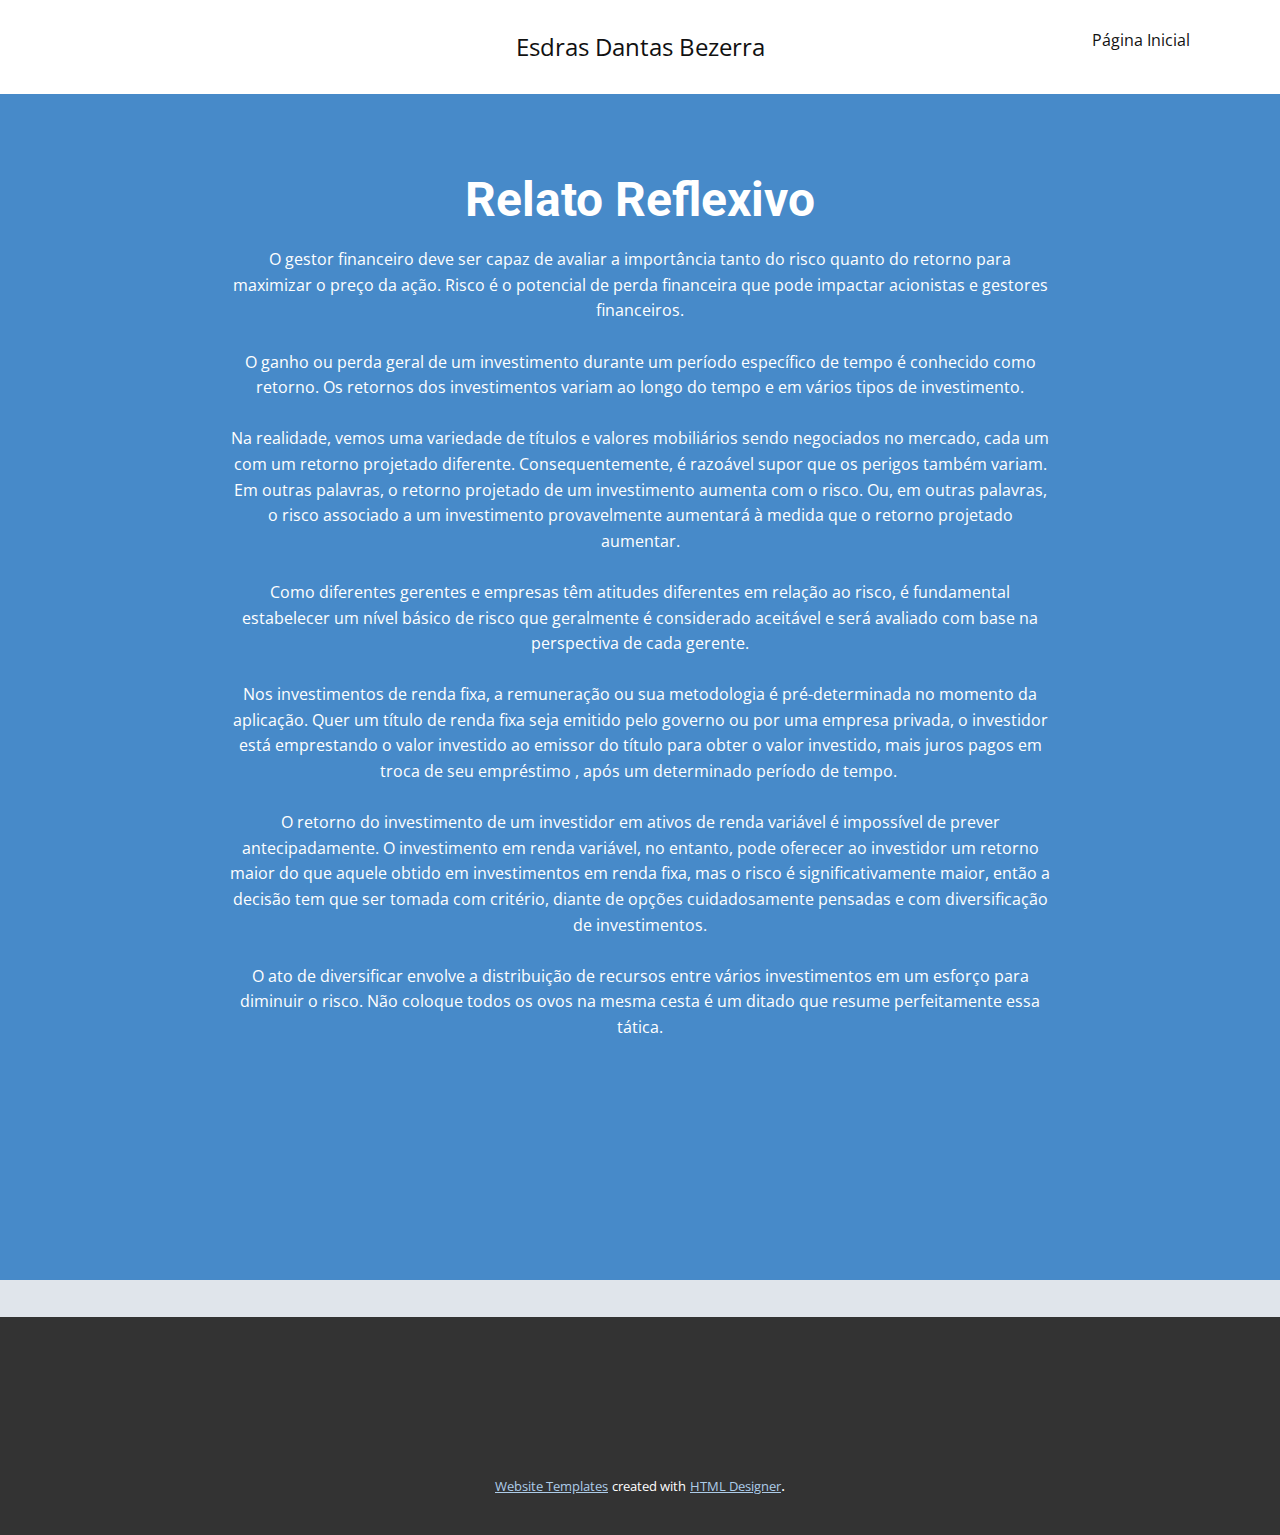
<file: risco-retorno.html>
<!DOCTYPE html>
<html style="font-size: 16px;" lang="pt"><head>
    <meta name="viewport" content="width=device-width, initial-scale=1.0">
    <meta charset="utf-8">
    <meta name="keywords" content="Caco Primeira Unidade">
    <meta name="description" content="">
    <title>risco-retorno</title>
    <link rel="stylesheet" href="nicepage.css" media="screen">
<link rel="stylesheet" href="risco-retorno.css" media="screen">
    <script class="u-script" type="text/javascript" src="jquery.js" "="" defer=""></script>
    <script class="u-script" type="text/javascript" src="nicepage.js" "="" defer=""></script>
    <meta name="generator" content="Nicepage 4.17.10, nicepage.com">
    <link id="u-theme-google-font" rel="stylesheet" href="https://fonts.googleapis.com/css?family=Roboto:100,100i,300,300i,400,400i,500,500i,700,700i,900,900i|Open+Sans:300,300i,400,400i,500,500i,600,600i,700,700i,800,800i">
    
    
    <script type="application/ld+json">{
		"@context": "http://schema.org",
		"@type": "Organization",
		"name": ""
}</script>
    <meta name="theme-color" content="#478ac9">
    <meta property="og:title" content="risco-retorno">
    <meta property="og:type" content="website">
  </head>
  <body class="u-body u-xl-mode" data-lang="pt"><header class="u-clearfix u-header u-header" id="sec-9819"><div class="u-clearfix u-sheet u-sheet-1">
        <nav class="u-align-right u-menu u-menu-one-level u-offcanvas u-menu-1">
          <div class="menu-collapse" style="font-size: 1rem; letter-spacing: 0px;">
            <a class="u-button-style u-custom-left-right-menu-spacing u-custom-padding-bottom u-custom-top-bottom-menu-spacing u-nav-link u-text-active-palette-1-base u-text-hover-palette-2-base" href="#">
              <svg class="u-svg-link" viewBox="0 0 24 24"><use xmlns:xlink="http://www.w3.org/1999/xlink" xlink:href="#menu-hamburger"></use></svg>
              <svg class="u-svg-content" version="1.1" id="menu-hamburger" viewBox="0 0 16 16" x="0px" y="0px" xmlns:xlink="http://www.w3.org/1999/xlink" xmlns="http://www.w3.org/2000/svg"><g><rect y="1" width="16" height="2"></rect><rect y="7" width="16" height="2"></rect><rect y="13" width="16" height="2"></rect>
</g></svg>
            </a>
          </div>
          <div class="u-custom-menu u-nav-container">
            <ul class="u-nav u-unstyled u-nav-1"><li class="u-nav-item"><a class="u-button-style u-nav-link u-text-active-palette-1-base u-text-hover-palette-2-base" href="Página-Inicial.html" style="padding: 10px 20px;">Página Inicial</a>
</li></ul>
          </div>
          <div class="u-custom-menu u-nav-container-collapse">
            <div class="u-black u-container-style u-inner-container-layout u-opacity u-opacity-95 u-sidenav">
              <div class="u-inner-container-layout u-sidenav-overflow">
                <div class="u-menu-close"></div>
                <ul class="u-align-center u-nav u-popupmenu-items u-unstyled u-nav-2"><li class="u-nav-item"><a class="u-button-style u-nav-link" href="Página-Inicial.html">Página Inicial</a>
</li></ul>
              </div>
            </div>
            <div class="u-black u-menu-overlay u-opacity u-opacity-70"></div>
          </div>
        </nav>
        <p class="u-text u-text-default u-text-1">Esdras Dantas Bezerra<br>
        </p>
      </div></header>
    <section class="u-clearfix u-palette-5-light-2 u-section-1" id="carousel_e1e2">
      <div class="u-expanded-width u-palette-1-base u-shape u-shape-rectangle u-shape-1"></div>
      <h2 class="u-align-center u-text u-text-body-alt-color u-text-1"> Relato Reflexivo</h2>
      <p class="u-align-center u-text u-text-2">
        <span class="u-text-white"> O gestor financeiro deve ser capaz de avaliar a importância tanto do risco quanto do retorno para maximizar o preço da ação. Risco é o potencial de perda financeira que pode impactar acionistas e gestores financeiros.<br>
          <br>O ganho ou perda geral de um investimento durante um período específico de tempo é conhecido como retorno. Os retornos dos investimentos variam ao longo do tempo e em vários tipos de investimento.<br>
          <br>Na realidade, vemos uma variedade de títulos e valores mobiliários sendo negociados no mercado, cada um com um retorno projetado diferente. Consequentemente, é razoável supor que os perigos também variam. Em outras palavras, o retorno projetado de um investimento aumenta com o risco. Ou, em outras palavras, o risco associado a um investimento provavelmente aumentará à medida que o retorno projetado aumentar.<br>
          <br>Como diferentes gerentes e empresas têm atitudes diferentes em relação ao risco, é fundamental estabelecer um nível básico de risco que geralmente é considerado aceitável e será avaliado com base na perspectiva de cada gerente.
        </span>
        <br>
        <br>
        <span class="u-text-white">Nos investimentos de renda fixa, a remuneração ou sua metodologia é pré-determinada no momento da aplicação.
Quer um título de renda fixa seja emitido pelo governo ou por uma empresa privada, o investidor está emprestando o valor investido ao emissor do título para obter o valor investido, mais juros pagos em troca de seu empréstimo , após um determinado período de tempo.&nbsp;<br>
          <br>O retorno do investimento de um investidor em ativos de renda variável é impossível de prever antecipadamente.
O investimento em renda variável, no entanto, pode oferecer ao investidor um retorno maior do que aquele obtido em investimentos em renda fixa, mas o risco é significativamente maior, então a decisão tem que ser tomada com critério, diante de opções cuidadosamente pensadas e com diversificação de investimentos.
        </span>
        <br>
        <br>
        <span class="u-text-white">O ato de diversificar envolve a distribuição de recursos entre vários investimentos em um esforço para diminuir o risco. Não coloque todos os ovos na mesma cesta é um ditado que resume perfeitamente essa tática.</span>
        <br>
      </p>
    </section>
    
    
    <footer class="u-align-center u-clearfix u-footer u-grey-80 u-footer" id="sec-7548"><div class="u-align-left u-clearfix u-sheet u-sheet-1"></div></footer>
    <section class="u-backlink u-clearfix u-grey-80">
      <a class="u-link" href="https://nicepage.com/website-templates" target="_blank">
        <span>Website Templates</span>
      </a>
      <p class="u-text">
        <span>created with</span>
      </p>
      <a class="u-link" href="https://nicepage.com/html-website-builder" target="_blank">
        <span>HTML Designer</span>
      </a>. 
    </section>
  
</body></html>
</file>
